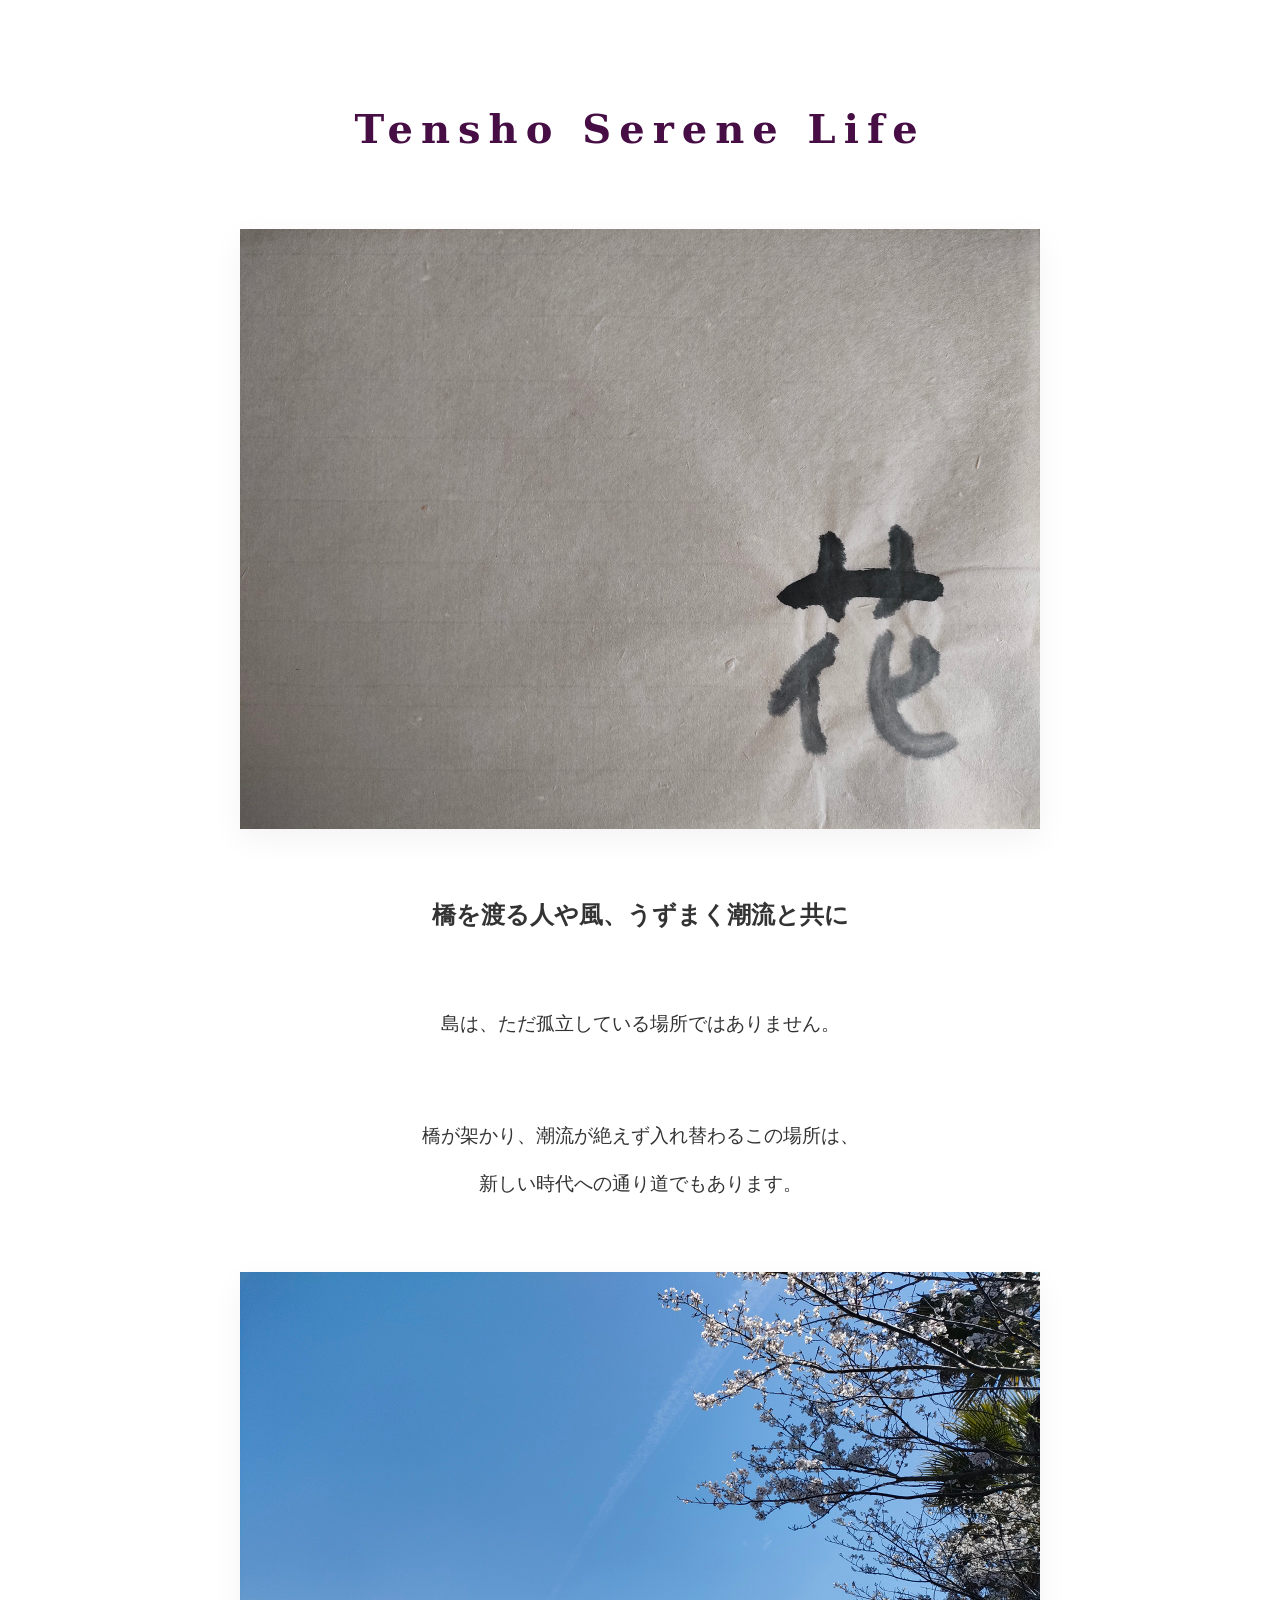
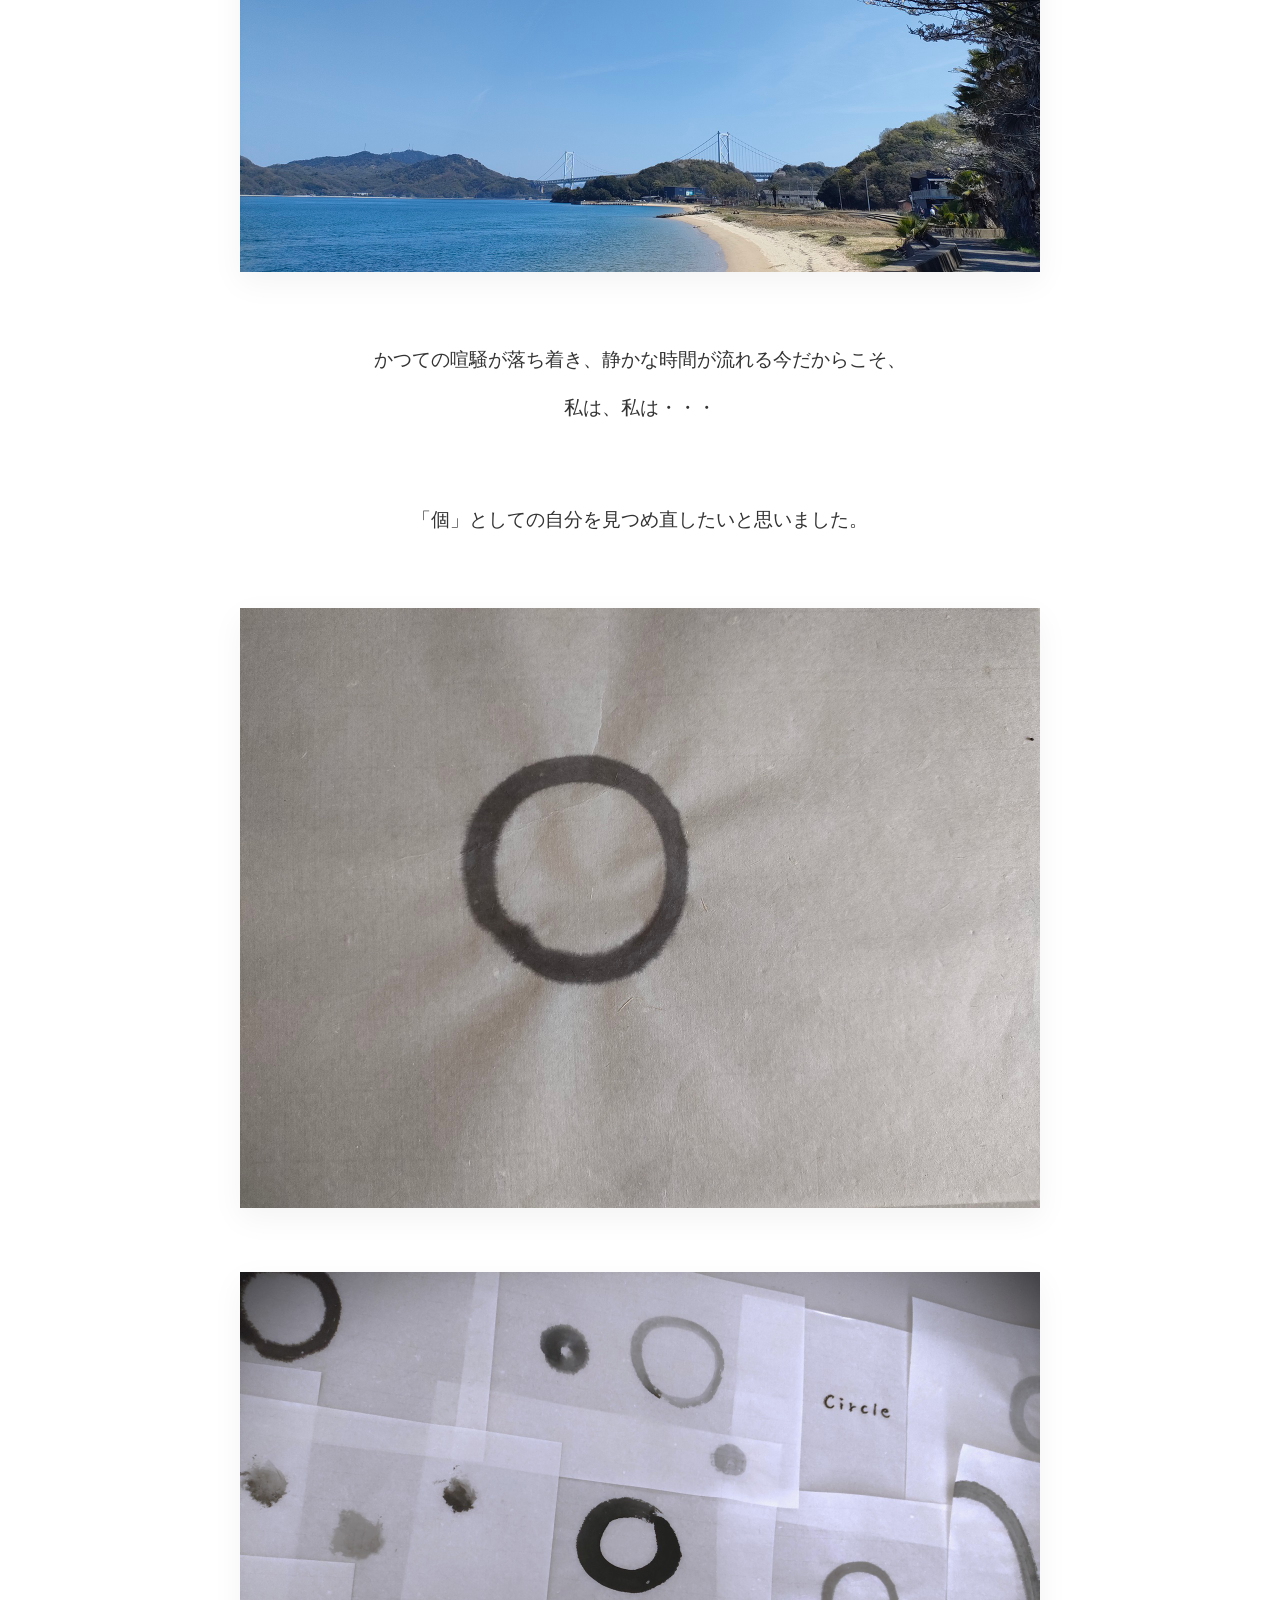
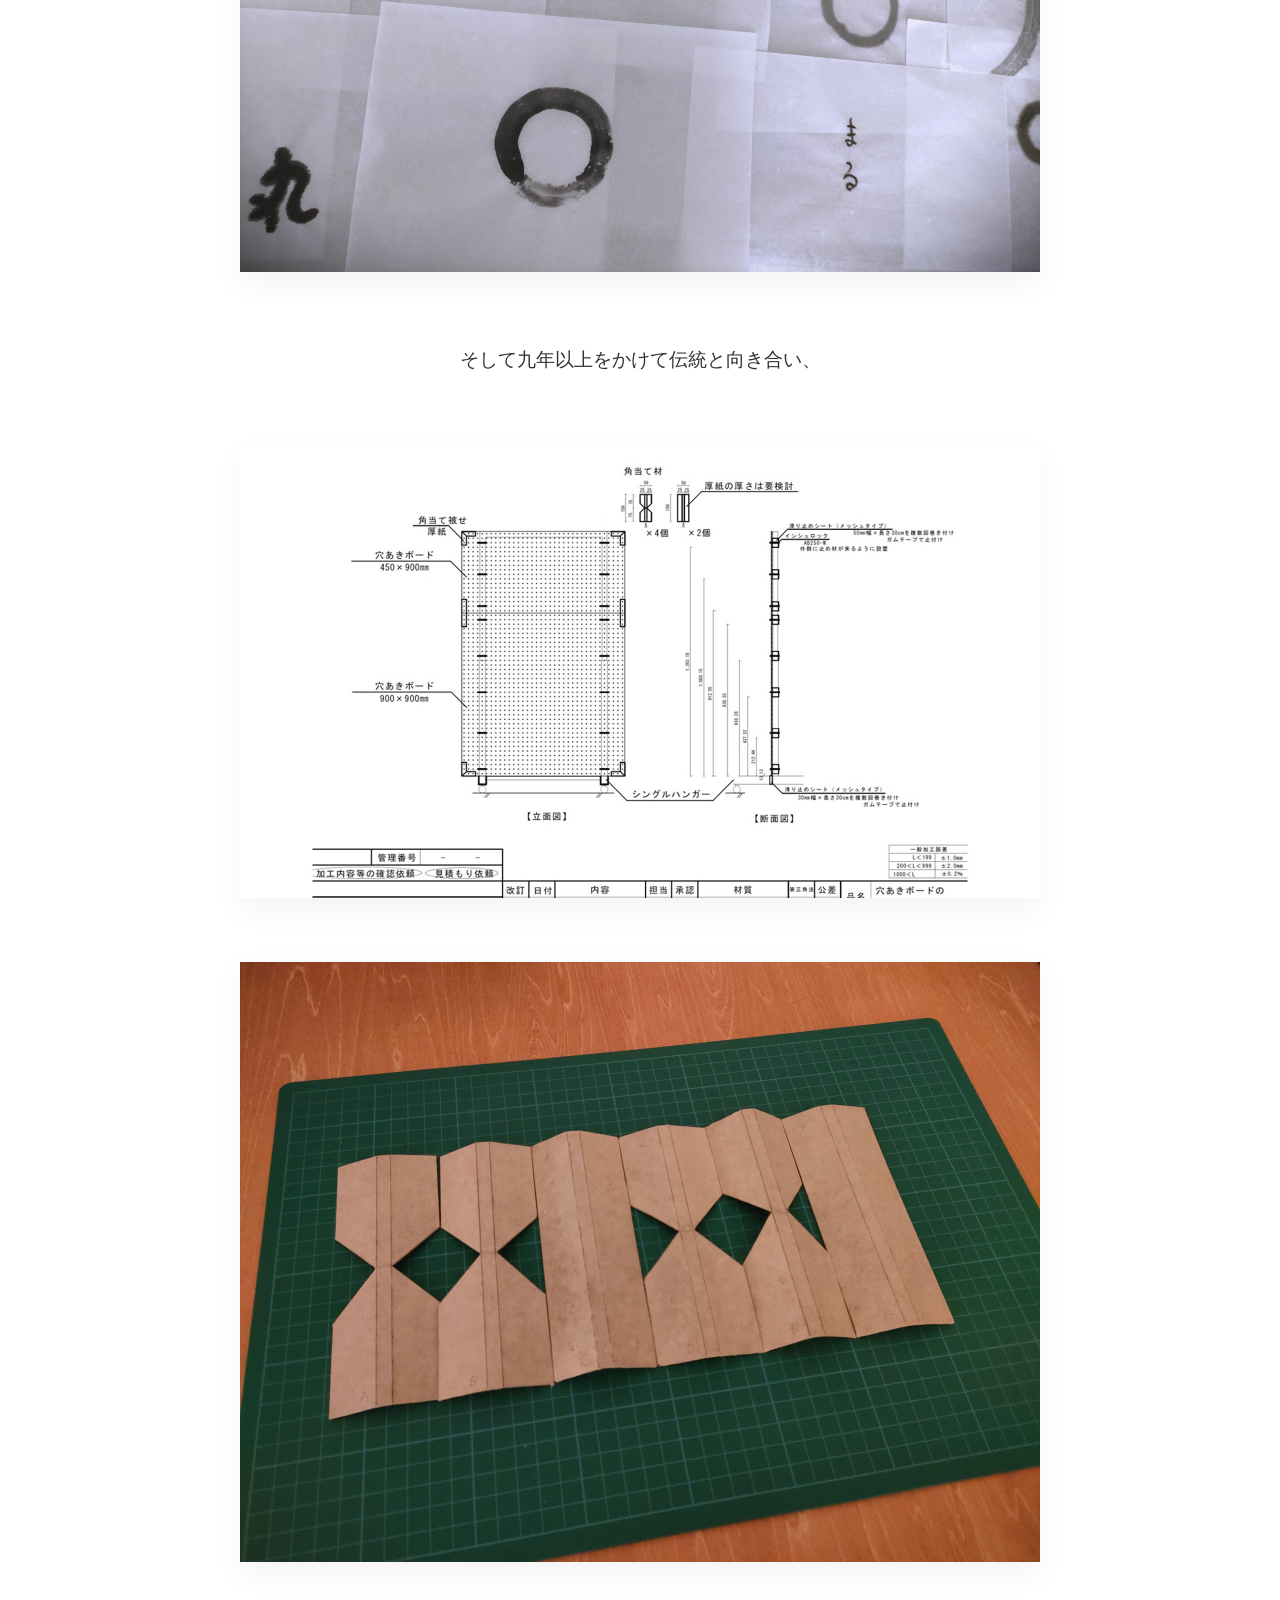
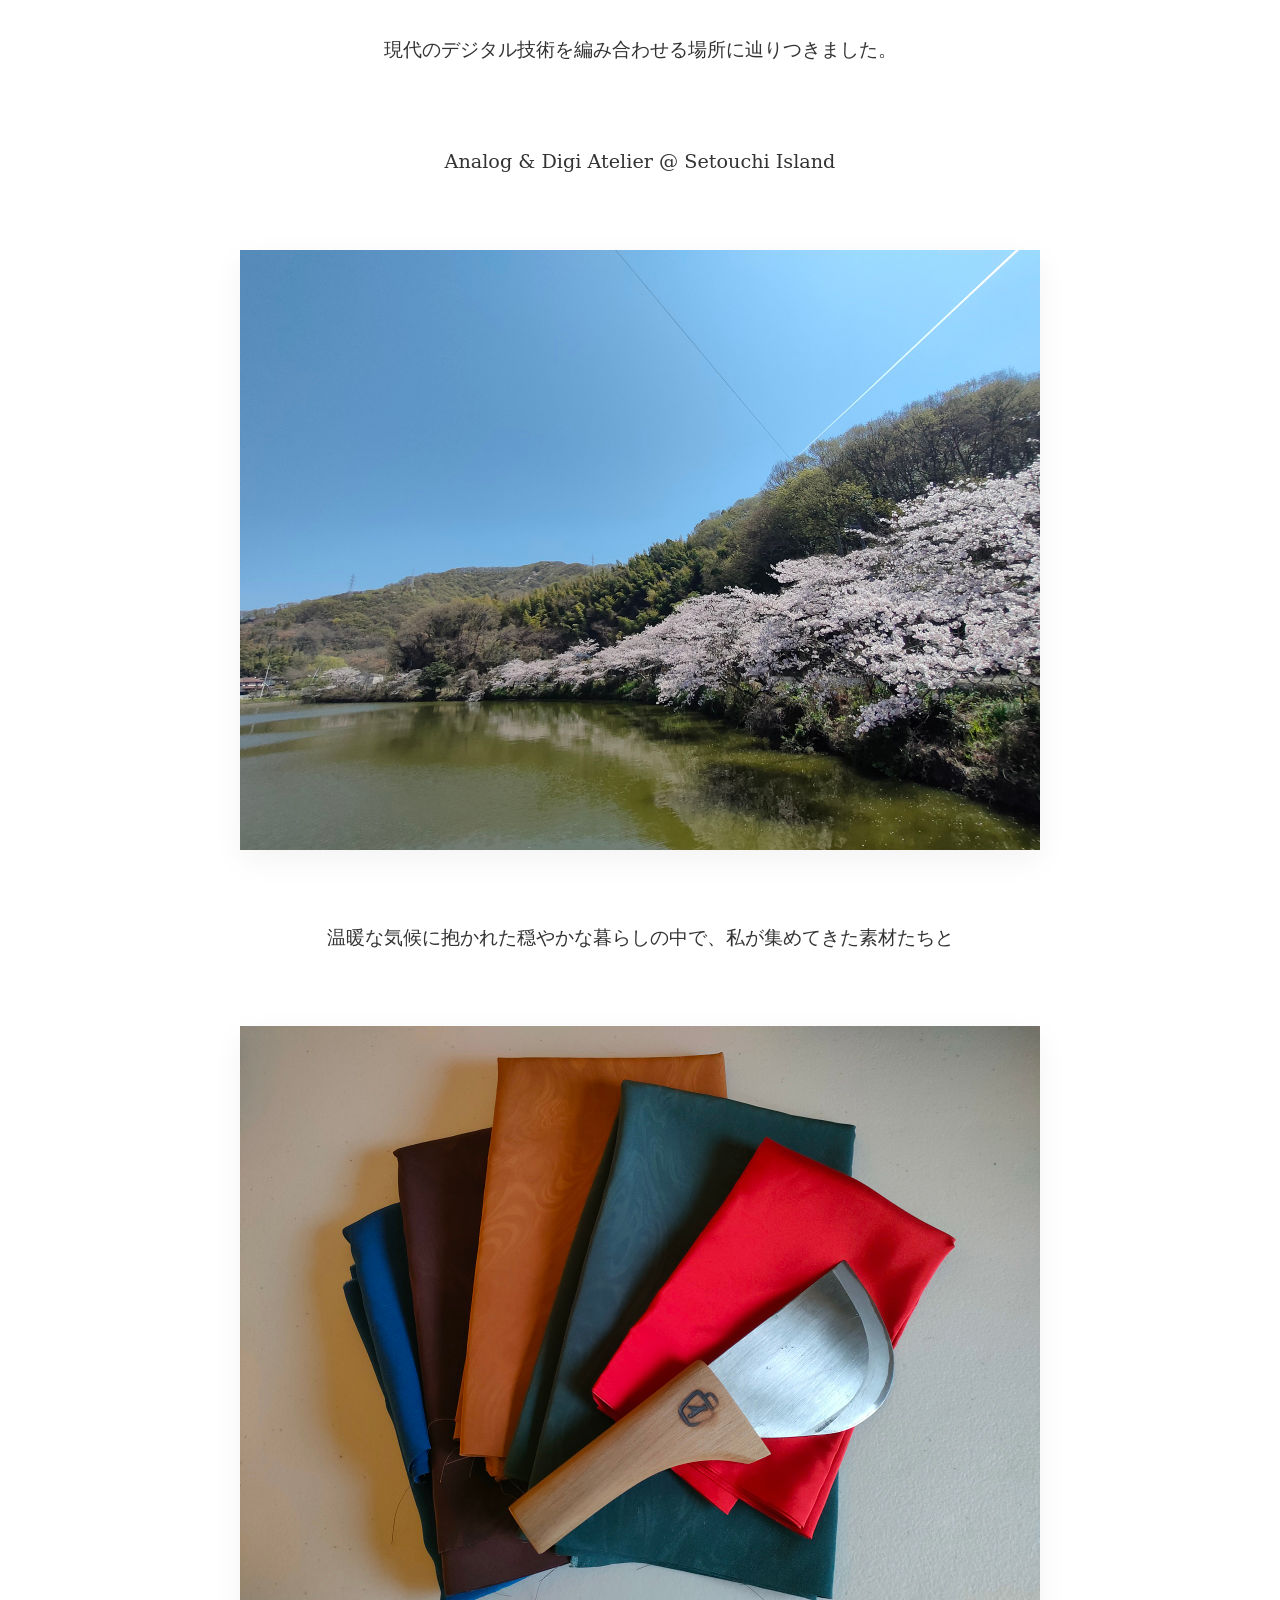
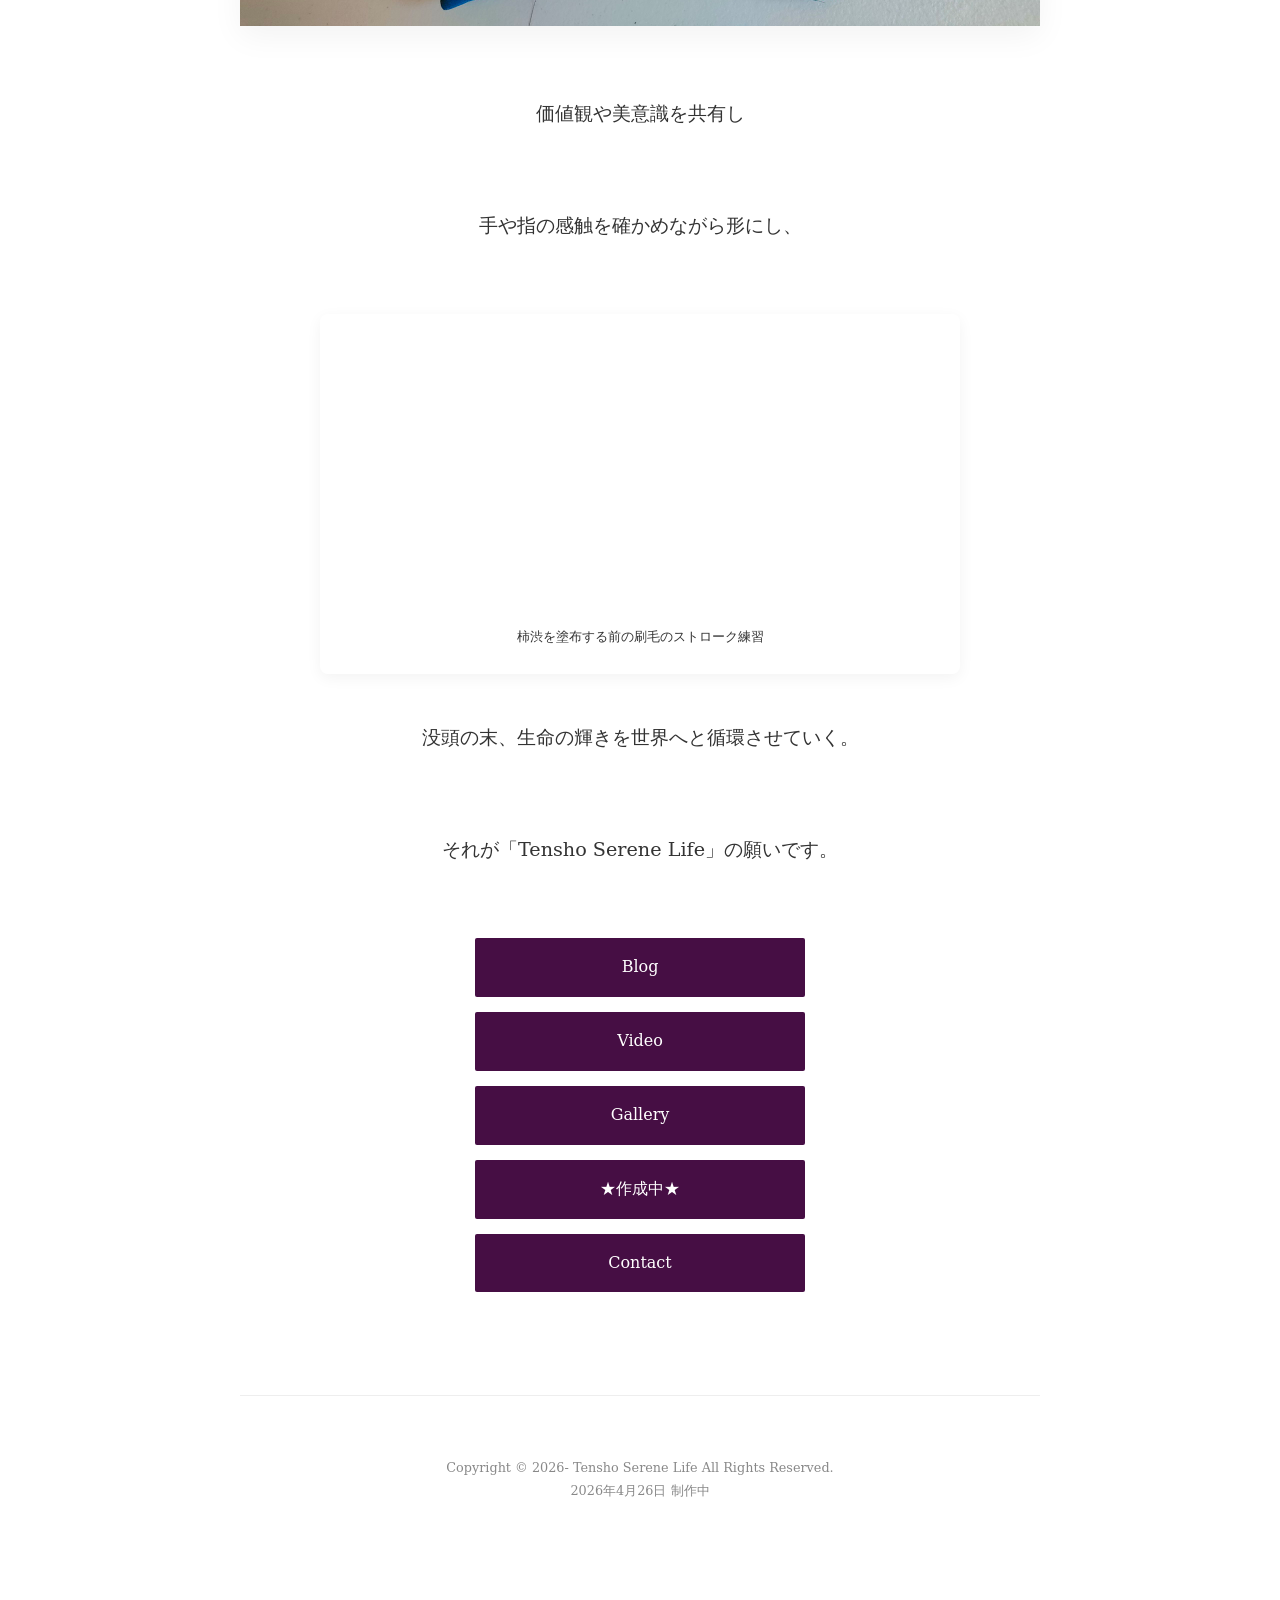
<file: index.htm>
﻿<!DOCTYPE html>
<html xml:lang="ja" lang="ja">
<head>
    <meta charset="utf-8">
    <meta name="viewport" content="width=device-width, initial-scale=1.0">
    <title>Tensho Serene Life</title>
    <link href="style.css" rel="stylesheet" type="text/css">
    </head>

<body>

    <div id="page"> <main>
            <section>
                <h1>Tensho Serene Life</h1>
                <img src="images/picture/1000021392.jpg" alt="hana">
                <h2><b>橋を渡る人や風、うずまく潮流と共に</b></h2>
            </section>

            <section>
                <h3>島は、ただ孤立している場所ではありません。</h3>
                <h3>橋が架かり、潮流が絶えず入れ替わるこの場所は、<br>新しい時代への通り道でもあります。</h3>
                <img src="images/picture/1000022638.jpg" alt="風景">
                <h3>かつての喧騒が落ち着き、静かな時間が流れる今だからこそ、<br>私は、私は・・・</h3>
                <h3>「個」としての自分を見つめ直したいと思いました。</h3>
                <img src="images/picture/1000021393.jpg" alt="maru">
            </section>

            <section>
                <img src="images/picture/1000021397kai.jpg" alt="制作風景">
                <h3>そして九年以上をかけて伝統と向き合い、</h3>
                <img src="images/picture/yukoboard.jpg" alt="設計図">
                <img src="images/picture/1000022710.jpg" alt="デジタルツール">
                <h3>現代のデジタル技術を編み合わせる場所に辿りつきました。</h3>
                <h3>Analog & Digi Atelier @ Setouchi Island</h3>
                <img src="images/picture/1000022593.jpg" alt="アトリエの風景">
            </section>

            <section>
                <h3>温暖な気候に抱かれた穏やかな暮らしの中で、私が集めてきた素材たちと</h3>
                <img src="images/picture/1000021394.jpg" alt="素材">
                <h3>価値観や美意識を共有し</h3>
                <h3>手や指の感触を確かめながら形にし、</h3>
                <div class="video-container"> 
                    <iframe src="https://drive.google.com/file/d/1RAEg_H7OaJ5vF_XDV8IVYhytq2j9Sy4S/preview" width="640" height="360" allow="autoplay">                        
                    </iframe> 
               <span class="video-label">柿渋を塗布する前の刷毛のストローク練習</span>
                </div> 

                <h3>没頭の末、生命の輝きを世界へと循環させていく。</h3>
                <h3>それが「Tensho Serene Life」の願いです。</h3>
            </section>
        </main>

        <nav id="global">
            <ul>
                <li><a href="https://tensho-serene-blog.hanacside.workers.dev/">Blog</a></li>
                <li><a href="https://tensho-serene-video.vercel.app/">Video</a></li>
                <li><a href="https://tensho-serene-gallery.vercel.app/">Gallery</a></li>
                <li><a href="#" target="_blank">★作成中★</a></li>
                <li><a href="contact.htm">Contact</a></li>
            </ul>
        </nav><br><br><br>
        <footer>
            <address>
                Copyright &copy; 2026- Tensho Serene Life All Rights Reserved.<br>
                2026年4月26日 制作中
            </address>
        </footer>
    </div>
</body>
</html>
</file>
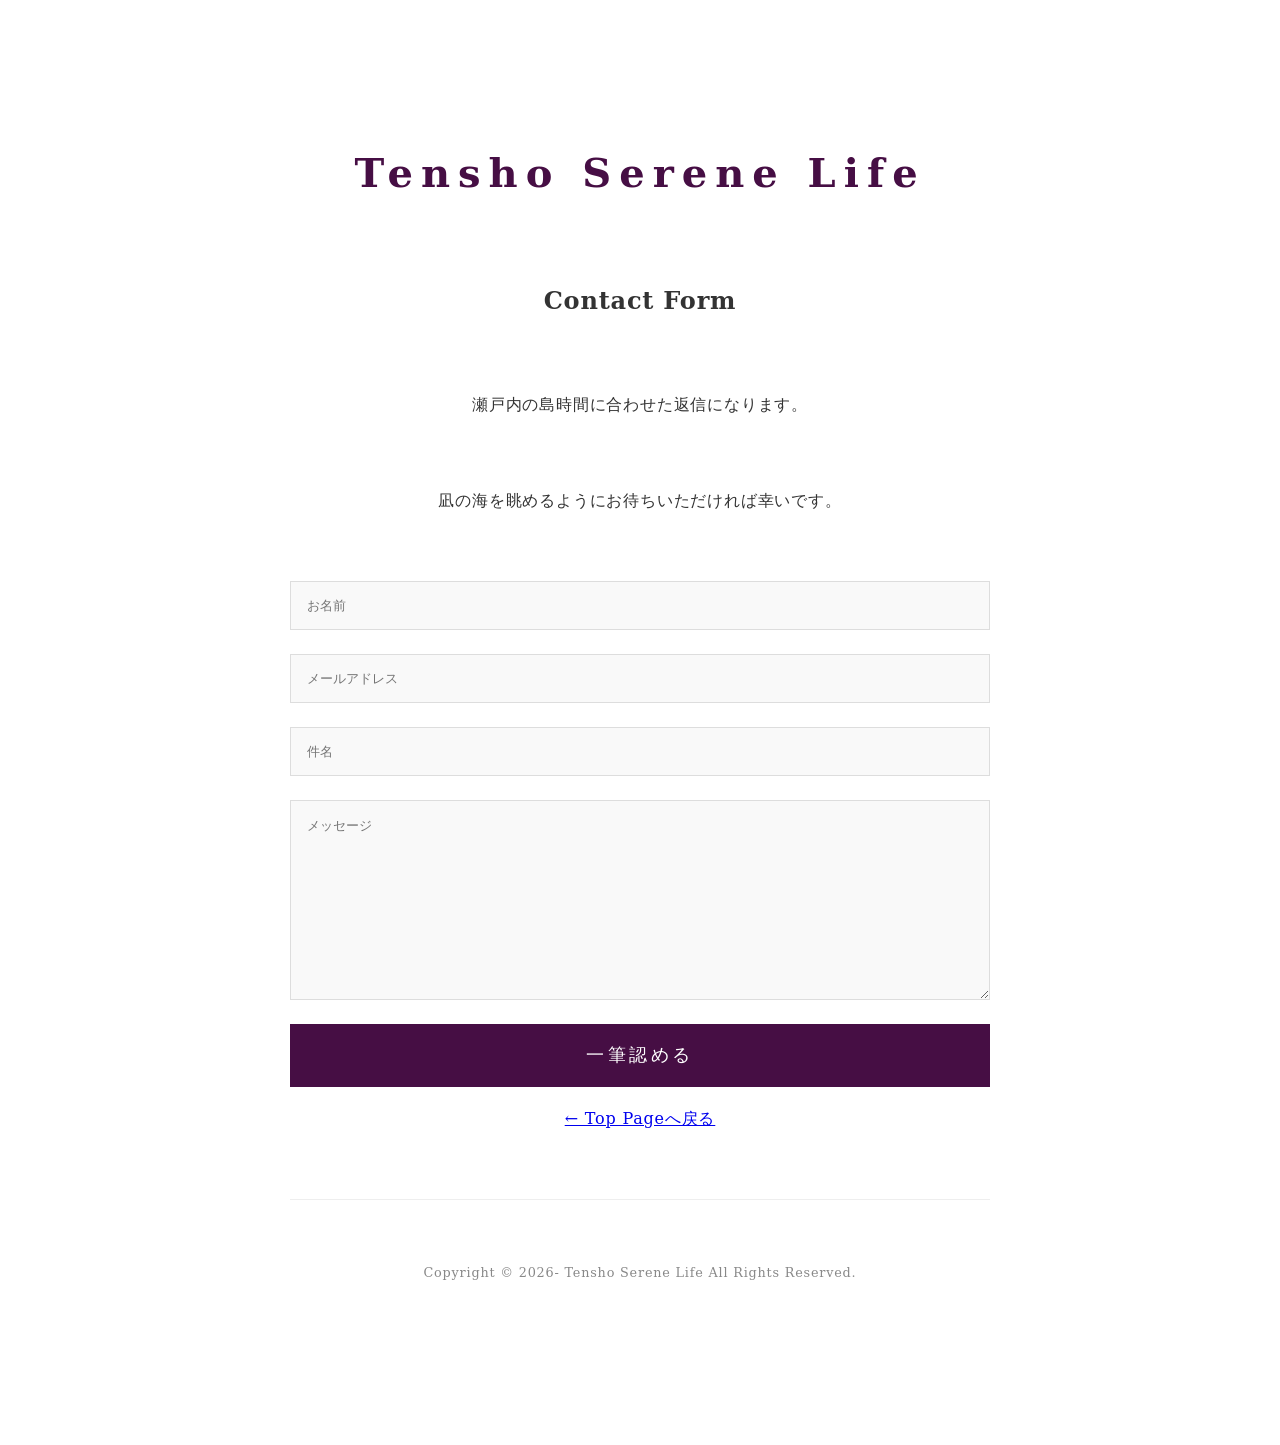
<file: contact.htm>
﻿<!DOCTYPE html>
<html lang="ja">
<head>
    <meta charset="utf-8">
    <meta name="viewport" content="width=device-width, initial-scale=1.0">
    <title>一筆認める | Tensho Serene Life</title>
    <!-- 既存のstyle.cssと、今回の専用CSSを両方読み込む -->
    <link href="style.css" rel="stylesheet">
    <link href="contact.css" rel="stylesheet">
</head>
<body class="contact-body">
    <div id="page">
        <main>
            <section class="contact-header">
                <h1>Tensho Serene Life</h1>
                <h2>Contact Form</h2>
                <div class="omotenashi-text">
                    <p>瀬戸内の島時間に合わせた返信になります。</p>
                    <p>凪の海を眺めるようにお待ちいただければ幸いです。</p>
                </div>
            </section>

            <!-- 送信完了メッセージ（初期は隠す） -->
            <div id="success-message" style="display: none;">
                <div class="success-content">
                    <h3>一筆、確かに承りました。</h3>
                    <p>ありがとうございます。静かな時をお過ごしください。</p>
                    <button class="btn-success" onclick="location.href='index.htm'">美術館へ戻る</button>
                </div>
            </div>

            <!-- フォーム本体 -->
            <form id="contact-form" action="https://api.web3forms.com/submit" method="POST">
                <!-- ここにWeb3Formsで発行したアクセスキーを入れます -->
                <input type="hidden" name="access_key" value="aac54bde-2d7a-477b-b2eb-ad82ac22aa80">
                
                <input type="text" name="name" placeholder="お名前" required>
                <input type="email" name="email" placeholder="メールアドレス" required>
                <input type="text" name="subject" placeholder="件名" required>
                <textarea name="message" placeholder="メッセージ" required></textarea>

                <button type="submit" id="submit-btn">一筆認める</button>
            </form>
        </main>
        <header>
        <p><a href="https://tensho-serene-life.vercel.app/">← Top Pageへ戻る</a></p>
    </header>
        <footer>
            <address>Copyright &copy; 2026- Tensho Serene Life All Rights Reserved.</address>
        </footer>
    </div>

    <script>
        const form = document.getElementById('contact-form');
const successMsg = document.getElementById('success-message');

form.addEventListener('submit', function(e) {
    e.preventDefault(); // ページ遷移を止める
    const formData = new FormData(form);
    
    // Web3Formsへデータを送信
    fetch('https://api.web3forms.com/submit', {
        method: 'POST',
        body: formData
    })
    .then(response => {
        if (response.ok) {
            form.style.display = 'none'; // フォームを隠す
            successMsg.style.display = 'block'; // 成功メッセージを出す
        }
    })
    .catch(error => console.error('Error:', error));
});
    </script>

</body>
</html>
</file>
<file: style.css>
﻿/* --- Tensho Serene Life: Modern Minimal Style --- */

:root {
  --primary-purple: #460e44; /* 紫紺 */
  --deep-purple: #1a0033;    /* 竜胆紫 */
  --bg-color: #ffffff;
  --text-color: #333333;
}

body {
  font-family: 'Hiragino Mincho ProN', 'serif'; /* 水墨画に合う明朝体 */
  line-height: 1.8;
  color: var(--text-color);
  background-color: var(--bg-color);
  margin: 0;
  padding: 0;
}

#page {
  max-width: 800px;
  margin: 0 auto;
  padding: 60px 20px;
}

/* 各セクションを自動で離す設定 */
h1, h2, h3, p, img {
  margin-bottom: 4rem; /* これで<br>がなくても自動で余白が空きます */
  text-align: center;
}

h1 {
  font-size: 2.5rem;
  color: var(--primary-purple);
  letter-spacing: 0.2em;
}

h3 {
  font-weight: normal;
  font-size: 1.2rem;
  line-height: 2.5;
}

img {
  max-width: 100%;
  height: auto;
  display: block;
  margin-left: auto;
  margin-right: auto;
  /* 写真を優しく浮き上がらせる */
  box-shadow: 0 10px 30px rgba(0,0,0,0.05);
}

/* リスト全体を中央に寄せる */
nav ul {
  list-style: none;
  padding: 0;
  text-align: center; /* これが重要です！ */
}

/* ボタン自体の設定 */
nav li {
  margin-bottom: 15px; /* ボタン同士の上下の隙間 */
}

nav li a {
  display: inline-block;
  background-color: var(--primary-purple);
  color: white !important; /* 文字色を確実に白にする */
  text-decoration: none;
  padding: 15px 40px;
  border-radius: 2px;
  transition: 0.3s;
  min-width: 250px; /* ボタンの幅を揃えるときれいです */
}

nav li a:hover {
  text-align: center;
  background-color: var(--deep-purple);
  transform: translateY(-2px);
}

footer {
  text-align: center;  /* 文字を中央に寄せます */
  padding: 60px 0;     /* 上下にゆとりを持たせます */
  border-top: 1px solid #eee; /* 控えめな線を引くと、終わりがハッキリして綺麗です */
  color: #888;         /* 少し薄めの色にすると「Serene」な印象になります */
  font-size: 0.8rem;   /* 少し小さめに */
}

footer address {
  font-style: normal;  /* 斜体を解除して、端正な印象に */
}

/* --- Video おもてなし Style (修正版) --- */
.video-container {    
position: relative;    
width: 100%;    
max-width: 640px;      /* 横幅の最大値 */    
margin: 40px auto;    /* ↓ここが重要です！16:9の比率で高さを自動計算します */   
aspect-ratio: 16 / 9;     
border-radius: 8px;    
overflow: hidden;    
box-shadow: 0 4px 15px rgba(0,0,0,0.05);
}
.video-container iframe {    
position: absolute;    /* 容器いっぱいに広げるための指定 */    
top: 0;    
left: 0;    
width: 100%;    
height: 100%;    
border: none;
  }
.video-label {
    position: absolute;
    bottom: 20px;       /* 下からの距離を少し広げて、ゆとりを */
    left: 50%;          /* まず左端を真ん中（50%）に持ってくる */
    transform: translateX(-50%); /* 自分の幅の半分だけ左に戻して、完璧な中央に */
    background: rgba(255, 255, 255, 0.8);
    color: var(--text-main);
    padding: 6px 16px;  /* 少し余白を広げて、呼吸しやすく */
    font-size: 0.8rem;
    border-radius: 20px; /* 角を丸くすると、より親しみやすい印象に */
    white-space: nowrap; /* 文字が途中で改行されないように守る */
}
</file>
<file: contact.css>
/* 変数と基本設定 */
:root {
  --primary-purple: #460e44; /* 紫紺 */
  --bg-color: #ffffff;
  --text-color: #333333;
  --accent-gray: #f9f9f9;
}

body {
  font-family: 'Hiragino Mincho ProN', 'serif';
  line-height: 2.0; /* 少し広げて読みやすく */
  letter-spacing: 0.05em;
}

#page {
  max-width: 700px; /* 読みやすい幅に絞る */
  margin: 0 auto;
  padding: 100px 20px; /* 上下の余白を大胆に */
}

/* おもてなしの言葉 */
h3 {
  font-weight: normal;
  font-size: 1.1rem;
  margin-bottom: 2rem;
  color: #666;
}

/* フォームの調整 */
form {
  display: flex;
  flex-direction: column;
  gap: 1.5rem; /* 項目間の「間」 */
}

input, textarea {
  width: 100%;
  padding: 1rem;
  border: 1px solid #ddd;
  border-radius: 0; /* 角を丸めず、端正に */
  background-color: var(--accent-gray);
  box-sizing: border-box; /* 幅の計算を正確に */
  font-family: inherit;
}

textarea {
  height: 200px;
  resize: vertical; /* 縦方向のみ調整可能 */
}

/* 一筆認めるボタン */
button {
  background-color: var(--primary-purple);
  color: white;
  border: none;
  padding: 1.2rem;
  font-size: 1.1rem;
  cursor: pointer;
  transition: opacity 0.3s;
  letter-spacing: 0.2em;
}

button:hover {
  opacity: 0.8;
}
/* 成功メッセージのエリア */
#success-message {
    text-align: center;
    padding: 60px 20px;
    background: #f9fbf9; /* ほんのり緑がかった白 */
    border: 1px solid #e0eee0;
    margin-top: 2rem;
}

/* 戻るボタン（安心の緑：青磁色 #81a39d） */
.btn-success {
    background-color: #81a39d; 
    color: white;
    border: none;
    padding: 15px 35px;
    cursor: pointer;
    font-size: 1rem;
    letter-spacing: 0.1em;
    transition: background 0.3s;
}

.btn-success:hover {
    background-color: #6d8c87;
}
</file>
